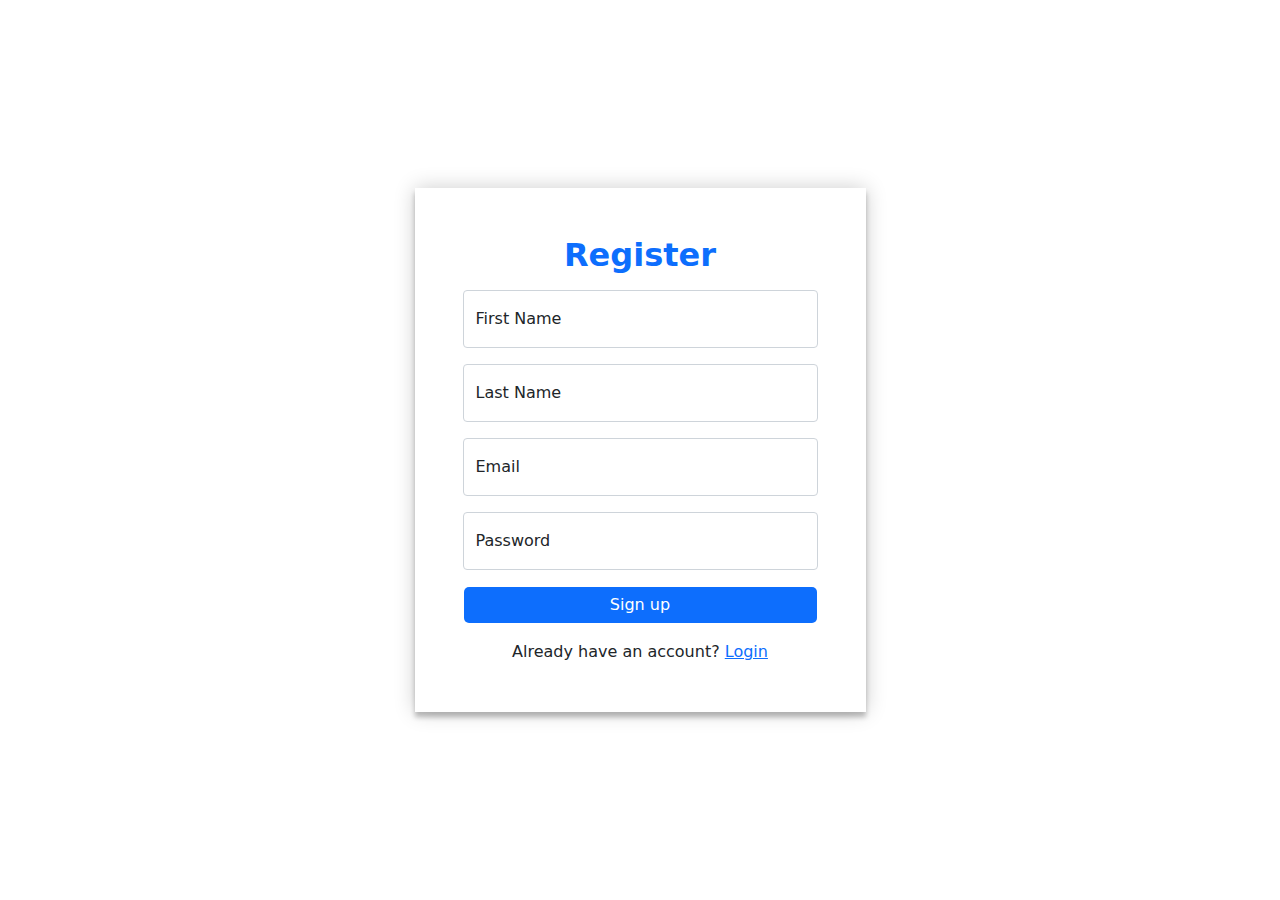
<file: index.html>
<!DOCTYPE html>
<html lang="en">

<head>
    <meta charset="UTF-8">
    <meta http-equiv="X-UA-Compatible" content="IE=edge">
    <meta name="viewport" content="width=device-width, initial-scale=1.0">
    <script src="https://ajax.googleapis.com/ajax/libs/jquery/3.6.0/jquery.min.js"></script>    
    <link rel="stylesheet" href="./css/login.css" />
    <link rel="stylesheet" href="./assets/styles/bootstrap.min.css"/>
    <title>Registration and login</title>
</head>

<body>
    <div class="container">
        <div class="row justify-content-center align-items-center inner-row">
            <div class="col-md-5">
                <div class="form-box text-center registration-form p-5">
                    <div class="form-title">
                        <h2 class="fw-bold mb-3 text-primary">Register</h2>
                    </div>
                    <form>
                        <div class="form-floating mb-3">
                            <input type="text" class="form-control form-control-sm" placeholder="First Name"
                                id="first_name"  required>
                            <label for="first_name">First Name</label>
                        </div>
                        <div class="form-floating mb-3">
                            <input type="text" class="form-control form-control-sm" placeholder="Last Name"
                                id="last_name" required>
                            <label for="last_name">Last Name</label>
                        </div>
                        <div class="form-floating mb-3">
                            <input type="email" class="form-control form-control-sm" placeholder="Email" id="email"
                                id="email" required>
                            <label for="email">Email</label>
                        </div>
                        <div class="form-floating mb-3">
                            <input type="password" class="form-control form-control-sm" placeholder="Password"
                                id="password"  required>
                            <label for="password">Password</label>
                        </div>
                        <div class="mb-3">
                            <button class="btn bg-primary text-white form-control form-control-sm" onclick="register()" id="saveusers">Sign
                                up</button>
                        </div>
                        <div class="mt-3">
                            <span>Already have an account? </span><button
                                class="p-0 border-0 bg-transparent bg-primary"><a href="./login.html">Login</a></button>
                        </div>
                    </form>
                </div>
            </div>
        </div>
    </div>
    <script type="text/javascript" src="./js/register.js"></script>    
    <script src="./assets/js/bootstrap.bundle.min.js"></script>
</body>

</html>
</file>
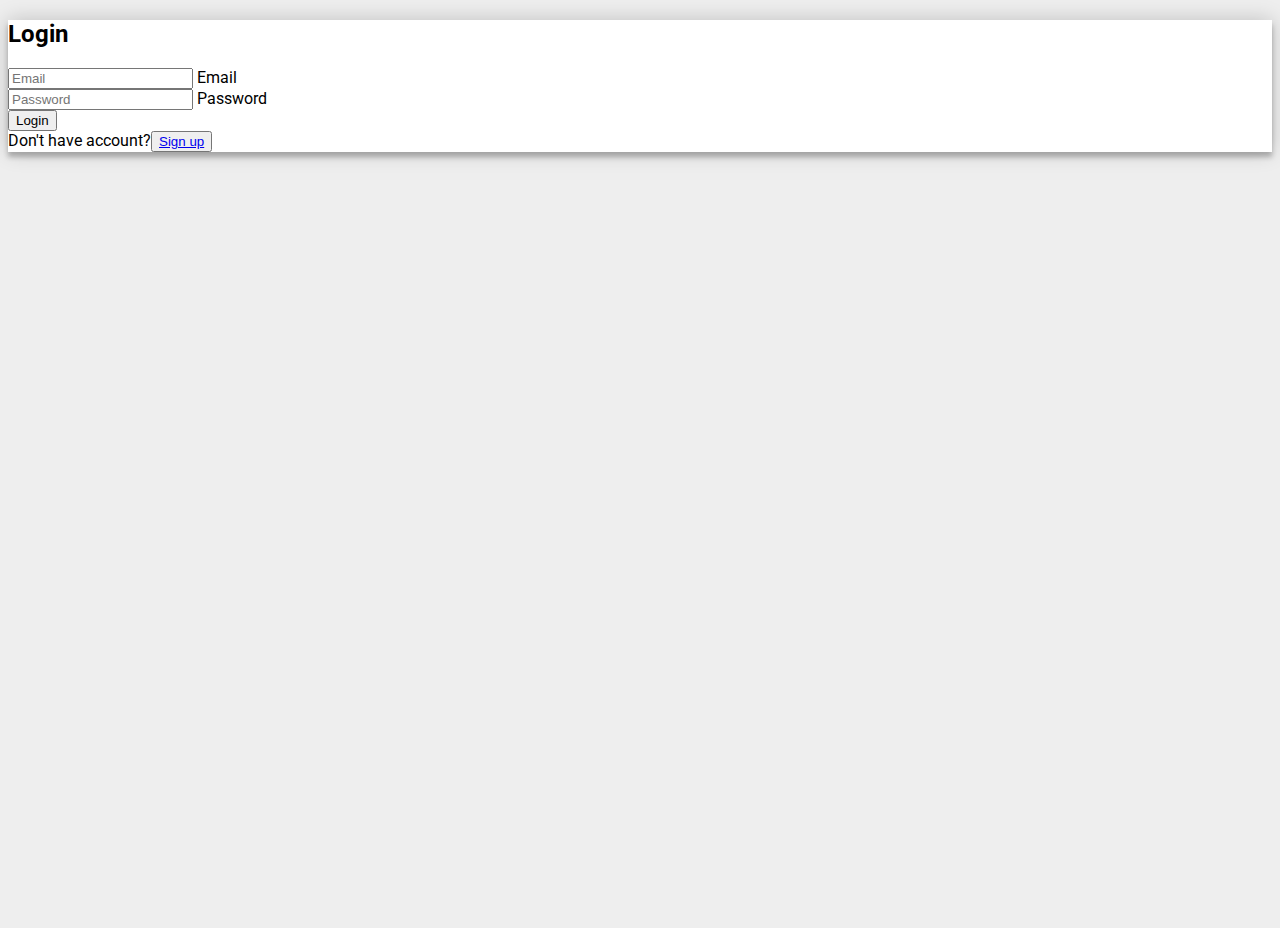
<file: login.html>
<!DOCTYPE html>
<html lang="en">
<head>
    <meta charset="UTF-8">
    <meta http-equiv="X-UA-Compatible" content="IE=edge">
    <meta name="viewport" content="width=device-width, initial-scale=1.0">
    <script src="https://ajax.googleapis.com/ajax/libs/jquery/3.6.0/jquery.min.js"></script>
    <link href="https://cdn.jsdelivr.net/npm/bootstrap@5.0.2/dist/css/bootstrap.min.css" rel="stylesheet"
        integrity="sha384-EVSTQN3/azprG1Anm3QDgpJLIm9Nao0Yz1ztcQTwFspd3yD65VohhpuuCOmLASjC" crossorigin="anonymous">
    <link rel="stylesheet" href="./css/login.css"/>
    <title>Login</title>
</head>
<body>
    <div class="container">
        <div class="row justify-content-center align-items-center inner-row">
            <div class="col-md-5">
                <div class="form-box text-center login-form p-md-5 p-3">
                    <div class="form-title">
                        <h2 class="fw-bold text-primary mb-3">Login</h2>
                    </div>
                    <form action="">
                        <div class="form-floating mb-3">
                            <input type="email" class="form-control form-control-sm" placeholder="Email"
                                id="email" required>
                            <label for="email">Email</label>
                        </div>
                        <div class="form-floating mb-3">
                            <input type="password" class="form-control form-control-sm" placeholder="Password"
                                id="password" required>
                            <label for="password">Password</label>
                        </div>
                        <div class="mt-3">
                            <button class="btn bg-primary text-white form-control" onclick="return login()">Login</button>
                        </div>
                        <div class="mt-3">
                            <span>Don't have account?</span><button
                                class="p-0 border-0 bg-transparent bg-primary signup-show"><a href="./register.html">Sign up</a></button>
                        </div>
                    </form>
                </div>            
            </div>
        </div>
    </div>
    <script type="text/javascript" src="./js/login.js"></script>
    <script src="https://cdn.jsdelivr.net/npm/bootstrap@5.0.2/dist/js/bootstrap.bundle.min.js"
        integrity="sha384-MrcW6ZMFYlzcLA8Nl+NtUVF0sA7MsXsP1UyJoMp4YLEuNSfAP+JcXn/tWtIaxVXM"
        crossorigin="anonymous"></script>
</body>
</html>
</file>
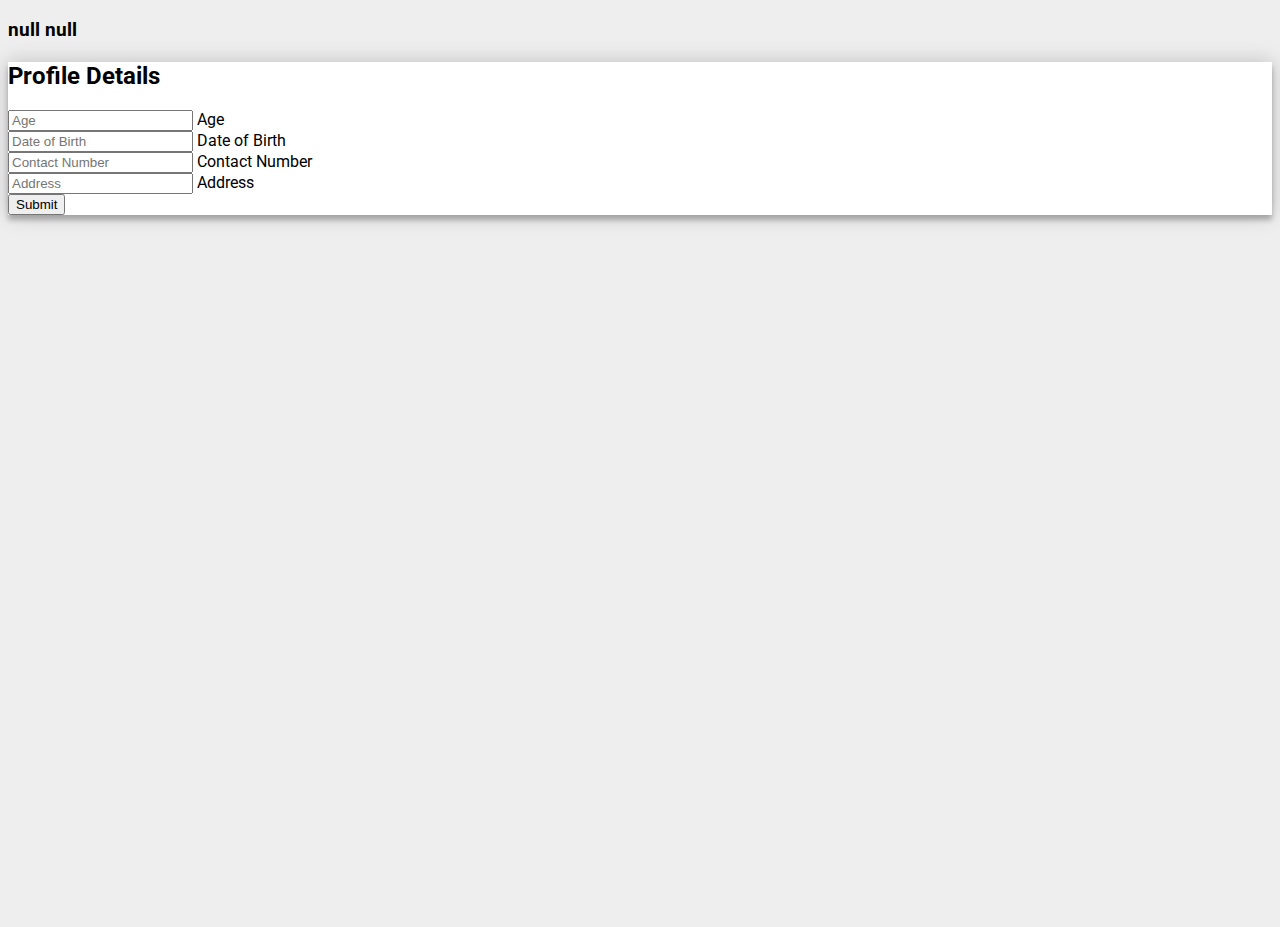
<file: profile.html>
<!DOCTYPE html>
<html lang="en">

<head>
    <meta charset="UTF-8">
    <meta http-equiv="X-UA-Compatible" content="IE=edge">
    <meta name="viewport" content="width=device-width, initial-scale=1.0">
    <link href="https://cdn.jsdelivr.net/npm/bootstrap@5.0.2/dist/css/bootstrap.min.css" rel="stylesheet"
        integrity="sha384-EVSTQN3/azprG1Anm3QDgpJLIm9Nao0Yz1ztcQTwFspd3yD65VohhpuuCOmLASjC" crossorigin="anonymous">
    <link rel="stylesheet" href="./css/login.css" />
    <title>Document</title>
</head>

<body onload = "startUp()">
    <div class="container">
        <div class="row justify-content-center align-items-center inner-row">
            <div>
                
                <h3 id="name"></h4>
                <h4 id="email"></h4>
               
                </div>
            <div class="col-md-5">
                <div class="form-box text-center login-form p-md-5 p-3">
                    <div class="form-title">
                        <h2 class="fw-bold text-primary mb-3">Profile Details</h2>
                    </div>
                    

                    <form action="">
                        <div class="form-floating mb-3">
                            <input type="number" class="form-control form-control-sm" placeholder="Age" id="age"
                                required>
                            <label for="age">Age</label>
                        </div>
                        <div class="form-floating mb-3">
                            <input type="text" class="form-control form-control-sm" placeholder="Date of Birth" id="dob"
                                required>
                            <label for="dob">Date of Birth</label>
                        </div>
                        <div class="form-floating mb-3">
                            <input type="text" class="form-control form-control-sm" placeholder="Contact Number"
                                id="contact" required>
                            <label for="contact">Contact Number</label>
                        </div>
                        <div class="form-floating mb-3">
                            <input type="text" class="form-control form-control-sm" placeholder="Address" id="address"
                                required>
                            <label for="address">Address</label>
                        </div>
                        <div class="mt-3">
                            <button class="btn bg-primary text-white form-control" onclick="saveProfile()">Submit</button>
                        </div>
                    </form>
                </div>
            </div>
        </div>
    </div>
    <script src="https://cdn.jsdelivr.net/npm/bootstrap@5.0.2/dist/js/bootstrap.bundle.min.js"
        integrity="sha384-MrcW6ZMFYlzcLA8Nl+NtUVF0sA7MsXsP1UyJoMp4YLEuNSfAP+JcXn/tWtIaxVXM"
        crossorigin="anonymous"></script>
    <script type="text/javascript" src="./js/profile.js"></script>
</body>

</html>
</file>
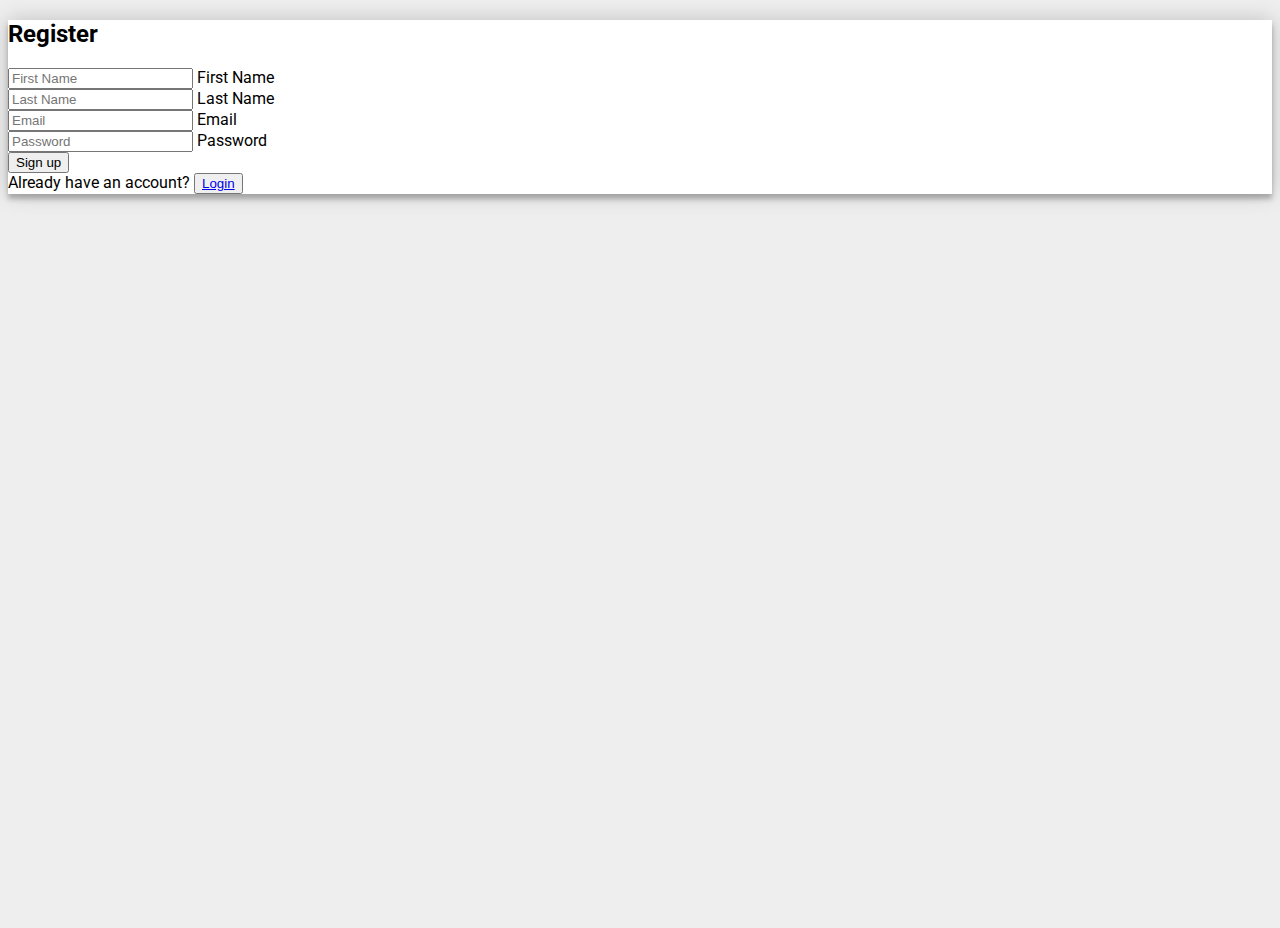
<file: register.html>
<!DOCTYPE html>
<html lang="en">
<head>
    <meta charset="UTF-8">
    <meta http-equiv="X-UA-Compatible" content="IE=edge">
    <meta name="viewport" content="width=device-width, initial-scale=1.0">
    <link href="https://cdn.jsdelivr.net/npm/bootstrap@5.0.2/dist/css/bootstrap.min.css" rel="stylesheet"
        integrity="sha384-EVSTQN3/azprG1Anm3QDgpJLIm9Nao0Yz1ztcQTwFspd3yD65VohhpuuCOmLASjC" crossorigin="anonymous">
    <link rel="stylesheet" href="./css/login.css" />
    <title>Document</title>
</head>
<body>
    <div class="container">
        <div class="row justify-content-center align-items-center inner-row">
            <div class="col-md-5">
                <div class="form-box text-center registration-form p-5">
                    <div class="form-title">
                        <h2 class="fw-bold mb-3 text-primary">Register</h2>
                    </div>
                    <form action="">
                        <div class="form-floating mb-3">
                            <input type="text" class="form-control form-control-sm" placeholder="First Name"
                                id="floatingInput" required>
                            <label for="floatingInput">First Name</label>
                        </div>
                        <div class="form-floating mb-3">
                            <input type="text" class="form-control form-control-sm" placeholder="Last Name"
                                id="floatingInput" required>
                            <label for="floatingInput">Last Name</label>
                        </div>
                        <div class="form-floating mb-3">
                            <input type="email" class="form-control form-control-sm" placeholder="Email"
                                id="floatingInput" required>
                            <label for="floatingInput">Email</label>
                        </div>
                        <div class="form-floating mb-3">
                            <input type="password" class="form-control form-control-sm" placeholder="Password"
                                id="floatingPassword" required>
                            <label for="floatingPassword">Password</label>
                        </div>
                        <div class="mb-3">
                            <button class="btn bg-primary text-white form-control form-control-sm">Sign up</button>
                        </div>
                        <div class="mt-3">
                            <span>Already have an account? </span><button
                                class="p-0 border-0 bg-transparent bg-primary"><a href="./login.html">Login</a></button>
                        </div>
                    </form>
                </div>
            </div>
        </div>
    </div>
    <script src="https://cdn.jsdelivr.net/npm/bootstrap@5.0.2/dist/js/bootstrap.bundle.min.js"
        integrity="sha384-MrcW6ZMFYlzcLA8Nl+NtUVF0sA7MsXsP1UyJoMp4YLEuNSfAP+JcXn/tWtIaxVXM"
        crossorigin="anonymous"></script>
</body>

</html>
</file>
<file: css/login.css>
@import url(https://fonts.googleapis.com/css?family=Roboto:300);

body{
    font-family: 'Roboto';
    background: #eee;
}

.inner-row{
    height: 100vh;
}

.primaryBg{
    background: rgba(141,194,111,1);
}

.primaryColor{
    color: rgba(141,194,111,1);
}

.form-box{
    background: #fff;
    box-shadow: 0 0 20px 0 rgba(0, 0, 0, 0.2), 0 5px 5px 0 rgba(0, 0, 0, 0.24);
}
</file>
